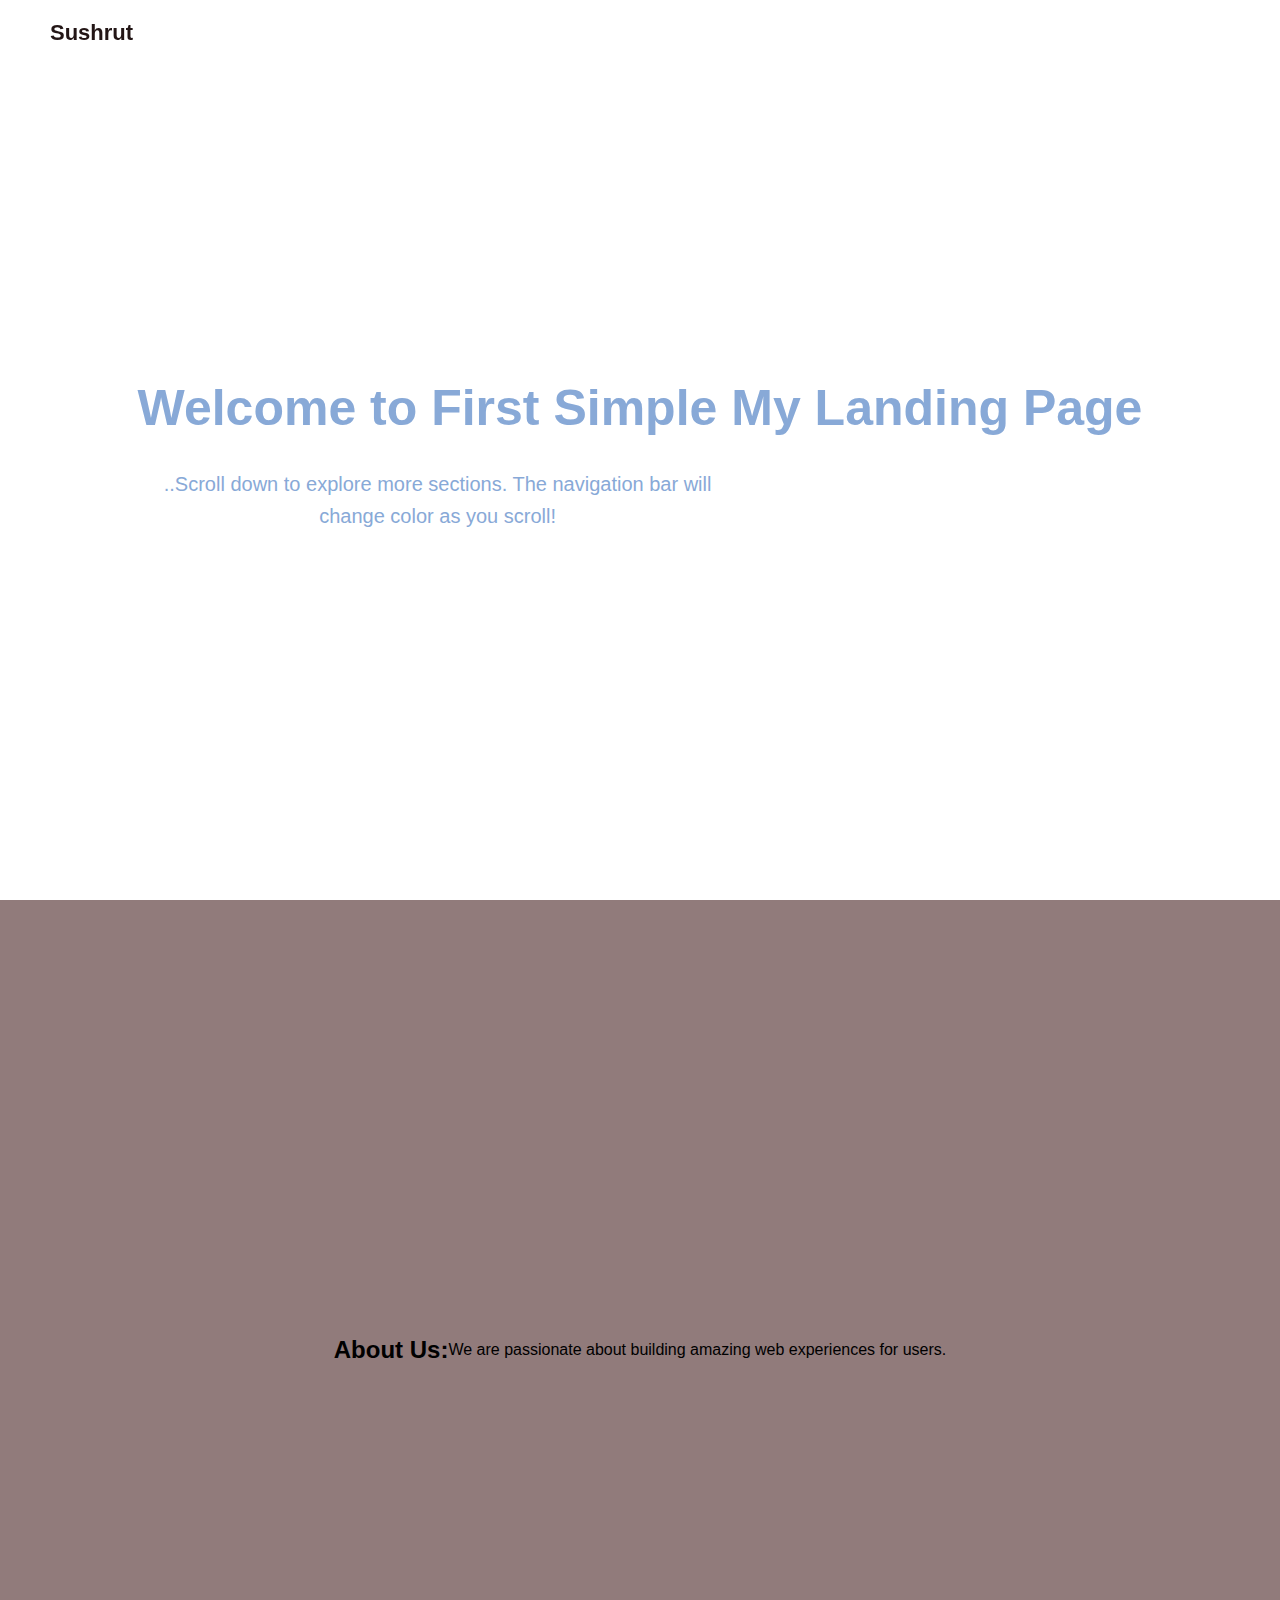
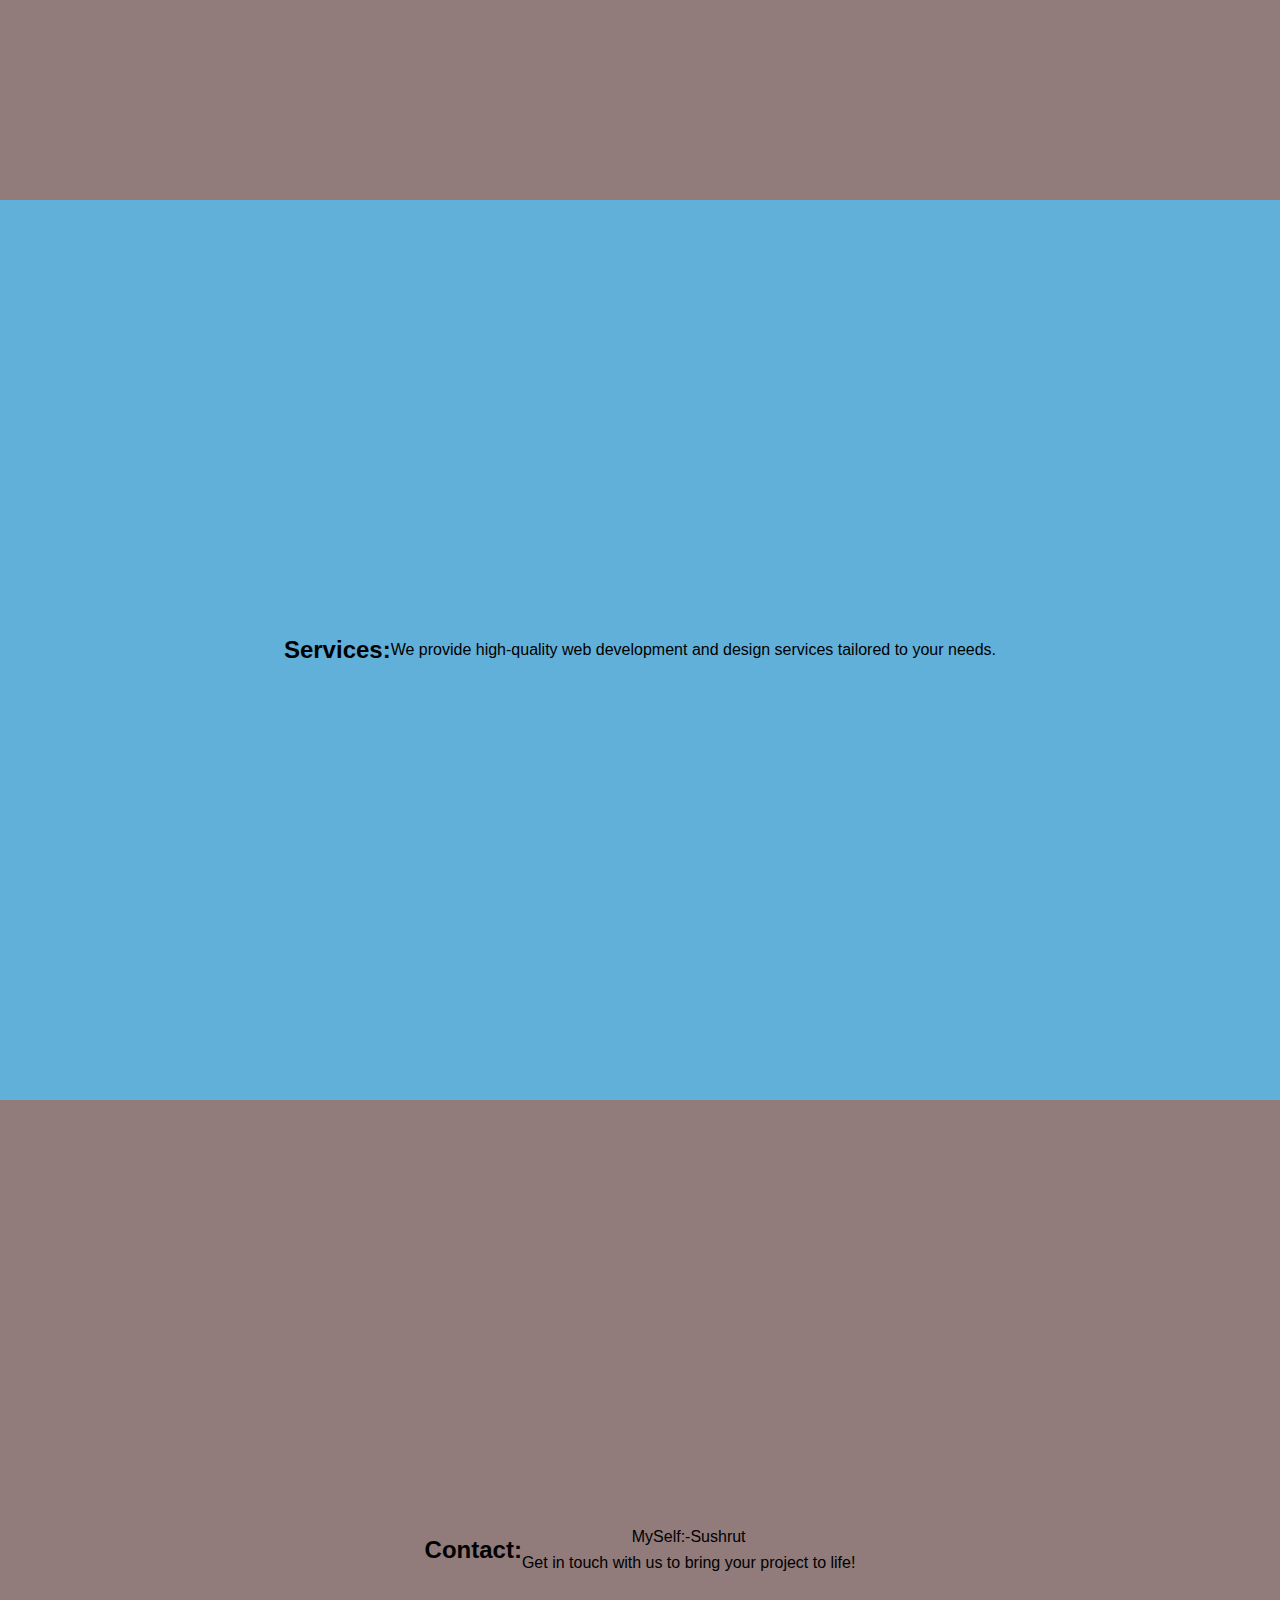
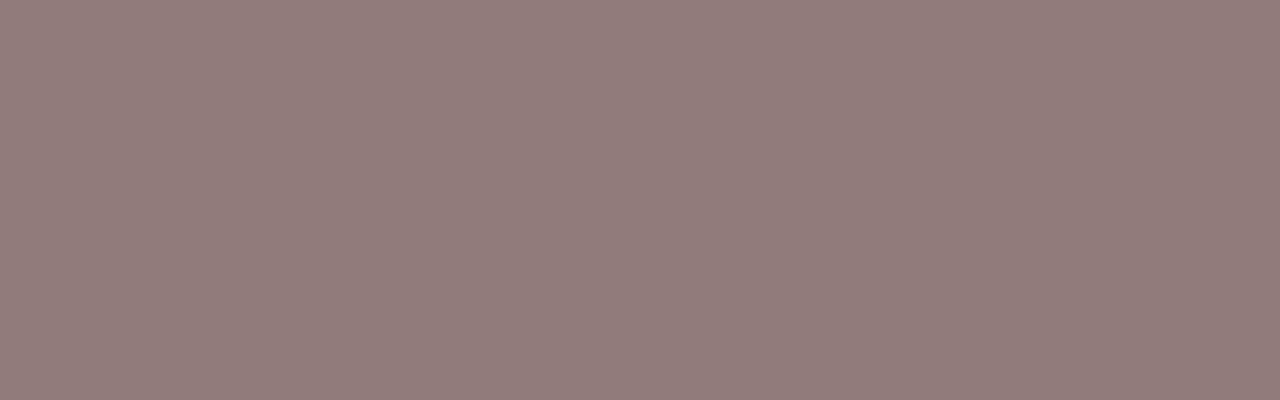
<file: PRODIGY_WD_01/index.html>
<!DOCTYPE html>
<html lang="en">
<head>
  <meta charset="UTF-8">
  <meta name="viewport" content="width=device-width, initial-scale=1.0">
  <title>Responsive Landing Page</title>
  <link rel="stylesheet" href="style.css">
</head>
<body>
  <!-- Navigation -->
  <nav id="navbar">
    <div class="logo">Sushrut</div>
     <div class="right-logo">
    <div class="menu-toggle" id="menu-toggle">&#9776;</div>
    <ul id="menu">
      <li><a href="#home">Home</a></li>
      <li><a href="#about">About</a></li>
      <li><a href="#services">Services</a></li>
      <li><a href="#contact">Contact</a></li>
    </ul>
  </nav>

  <!-- Hero Section -->
  <div class="hero" id="home">
    <div>
      <h1>Welcome to First Simple My Landing Page</h1>
      <p>..Scroll down to explore more sections. The navigation bar will change color as you scroll!</p>
    </div>
  </div>

  <!-- Sections -->
  <section id="about">
    <h2>About Us:</h2>
    <p> We are passionate about building amazing web experiences for users.</p>
  </section>

  <section id="services">
    <h2>Services:</h2>
    <p>We provide high-quality web development and design services tailored to your needs.</p>
  </section>

  <section id="contact">
    <h2>Contact:</h2>
  <p>MySelf:-Sushrut <br> Get in touch with us to bring your project to life!</p>
  </section>

  <script src="script.js"></script>
</body>
</html>
</file>
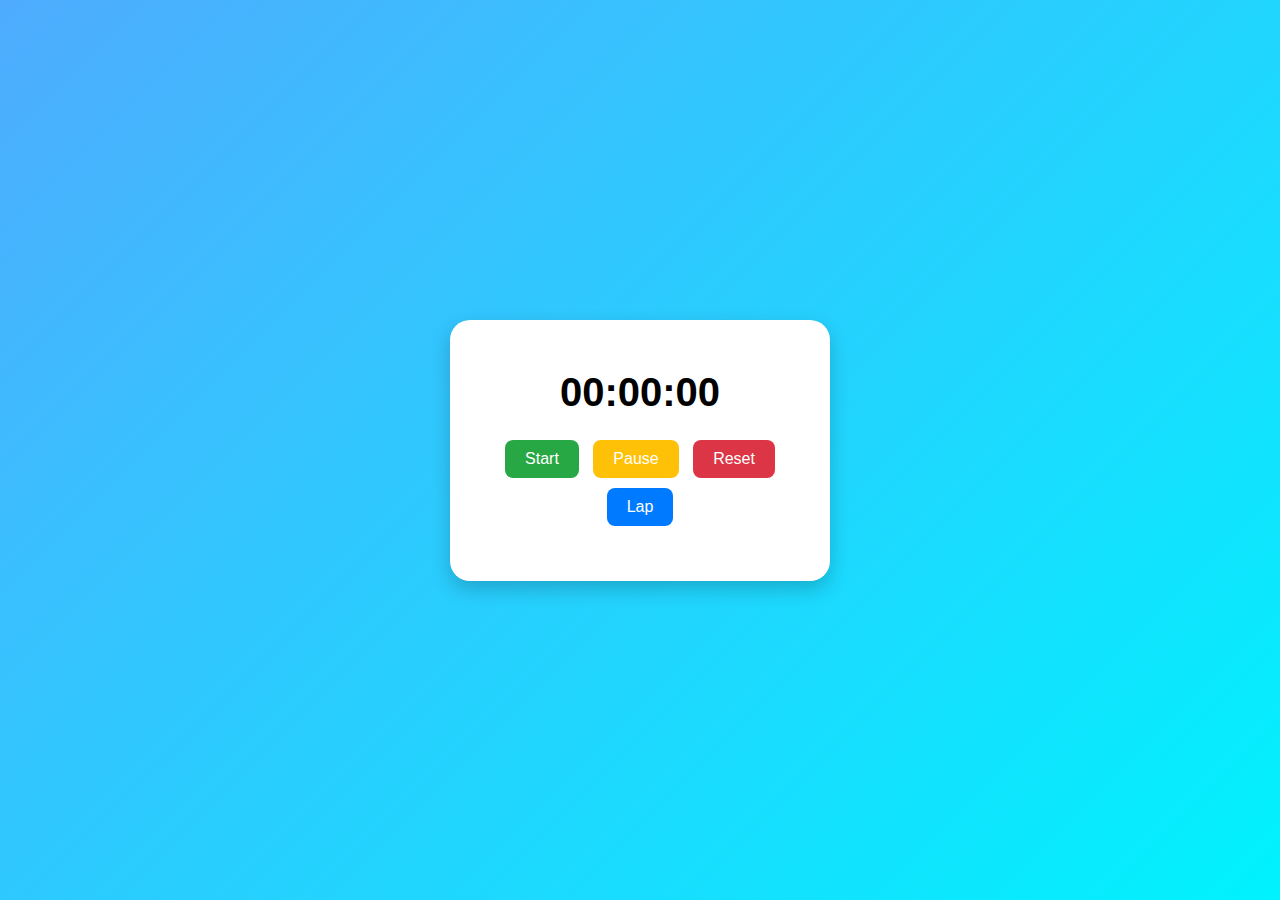
<file: PRODIGY_WD_02/index.html>
<!DOCTYPE html>
<html lang="en">
<head>
  <meta charset="UTF-8">
  <title>Stopwatch Web App</title>
  <link rel="stylesheet" href="style.css">
</head>
<body>
  <div class="stopwatch">
    <h1 id="display">00:00:00</h1>
    <div class="buttons">
      <button class="start" onclick="start()">Start</button>
      <button class="pause" onclick="pause()">Pause</button>
      <button class="reset" onclick="reset()">Reset</button>
      <button class="lap" onclick="lap()">Lap</button>
    </div>
    <div class="laps" id="laps"></div>
  </div>

  <script src="script.js"></script>
</body>
</html>
</file>
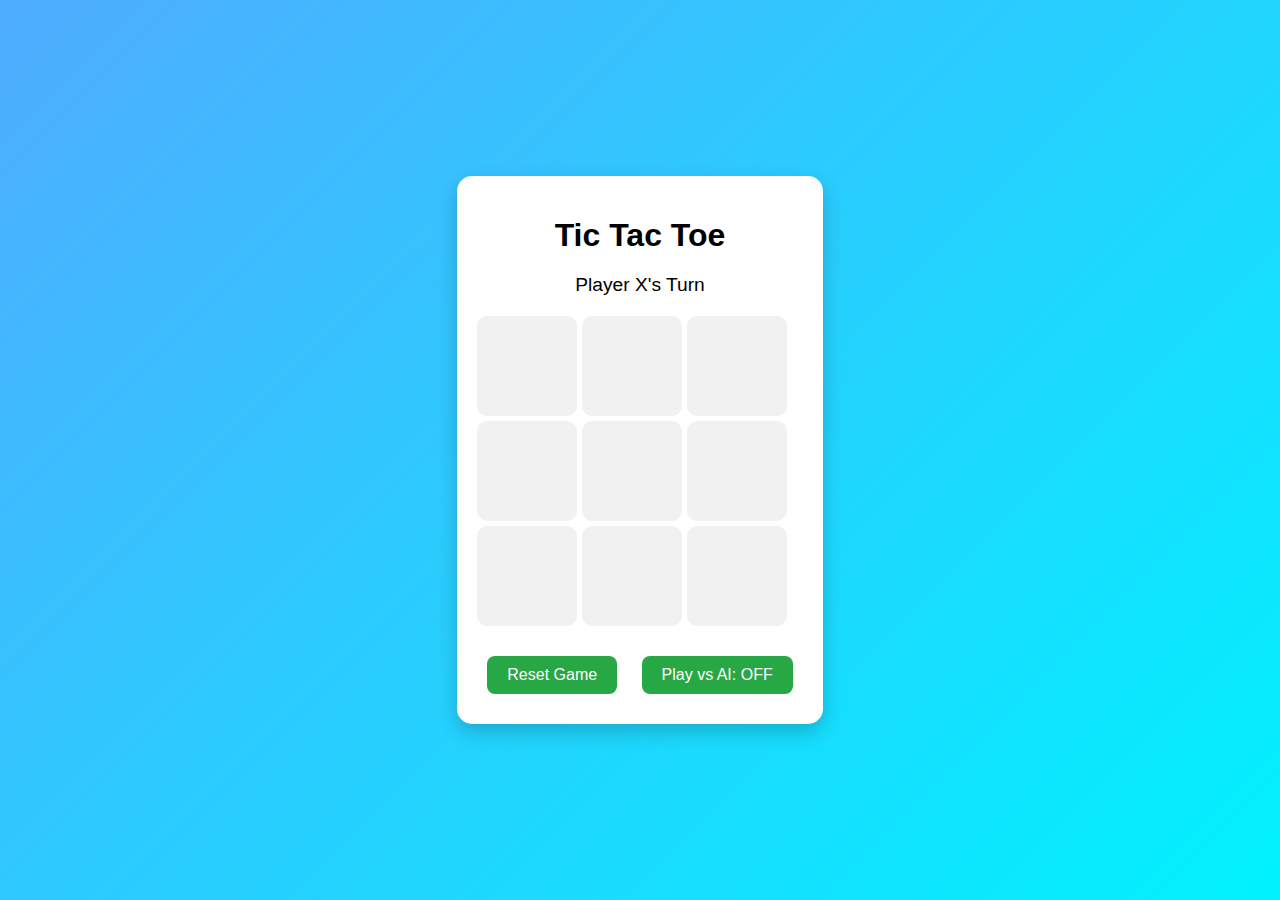
<file: PRODIGY_WD_03/index.html>
<!DOCTYPE html>
<html lang="en">
<head>
  <meta charset="UTF-8">
  <title>Tic Tac Toe Game</title>
  <link rel="stylesheet" href="style.css">
</head>
<body>
  <div class="game-container">
    <h1>Tic Tac Toe</h1>
    <div class="status" id="status">Player X's Turn</div>
    <div class="board" id="board"></div>
    <button onclick="resetGame()">Reset Game</button>
    <button onclick="toggleAI()">Play vs AI: <span id="ai-status">OFF</span></button>
  </div>

  <script src="script.js"></script>
</body>
</html>
</file>
<file: PRODIGY_WD_02/style.css>
body {
  font-family: Arial, sans-serif;
  background: linear-gradient(135deg, #4facfe, #00f2fe);
  display: flex;
  justify-content: center;
  align-items: center;
  height: 100vh;
  margin: 0;
}

.stopwatch {
  background: white;
  padding: 30px;
  border-radius: 20px;
  box-shadow: 0 8px 20px rgba(0,0,0,0.2);
  text-align: center;
  width: 320px;
}

h1 {
  font-size: 2.5rem;
  margin: 20px 0;
}

.buttons {
  margin: 20px 0;
}

button {
  padding: 10px 20px;
  margin: 5px;
  font-size: 1rem;
  border: none;
  border-radius: 8px;
  cursor: pointer;
  transition: 0.3s;
}

button:hover {
  opacity: 0.8;
}

.start { background: #28a745; color: white; }
.pause { background: #ffc107; color: white; }
.reset { background: #dc3545; color: white; }
.lap { background: #007bff; color: white; }

.laps {
  max-height: 150px;
  overflow-y: auto;
  margin-top: 15px;
  text-align: left;
  padding: 0 10px;
}

.laps p {
  background: #f1f1f1;
  padding: 8px;
  border-radius: 6px;
  margin: 5px 0;
}
</file>
<file: PRODIGY_WD_03/style.css>
body {
  font-family: Arial, sans-serif;
  display: flex;
  justify-content: center;
  align-items: center;
  height: 100vh;
  background: linear-gradient(135deg, #4facfe, #00f2fe);
  margin: 0;
}

.game-container {
  text-align: center;
  background: #fff;
  padding: 20px;
  border-radius: 15px;
  box-shadow: 0 8px 20px rgba(0,0,0,0.2);
}

h1 {
  margin-bottom: 20px;
  font-size: 2rem;
}

.board {
  display: grid;
  grid-template-columns: repeat(3, 100px);
  grid-template-rows: repeat(3, 100px);
  gap: 5px;
  margin: 20px auto;
}

.cell {
  width: 100px;
  height: 100px;
  background: #f1f1f1;
  display: flex;
  justify-content: center;
  align-items: center;
  font-size: 2.5rem;
  cursor: pointer;
  border-radius: 10px;
  transition: 0.2s;
}

.cell:hover {
  background: #e1e1e1;
}

.status {
  font-size: 1.2rem;
  margin: 10px 0;
}

button {
  padding: 10px 20px;
  border: none;
  border-radius: 8px;
  background: #28a745;
  color: #fff;
  font-size: 1rem;
  cursor: pointer;
  margin: 10px;
}

button:hover {
  opacity: 0.9;
}
</file>
<file: PRODIGY_WD_01/style.css>
/* Reset */
* {
  margin: 0;
  padding: 0;
  box-sizing: border-box;
}

body {
  font-family: Arial, sans-serif;
  line-height: 1.6;
  scroll-behavior: smooth;
}

/* Navigation Bar */
nav {
  position: fixed;
  top: 0;
  left: 0;
  width: 100%;
  background: transparent;
  display: flex;
  justify-content: space-between;
  align-items: center;
  padding: 15px 50px;
  transition: background 0.3s ease, box-shadow 0.3s ease;
  z-index: 1000;
}

nav.scrolled {
  background: #333;
  box-shadow: 0 2px 5px rgba(0,0,0,0.2);
}

nav .logo {
  color: rgb(35, 22, 22);
  font-size: 22px;
  font-weight: bold;
}
/* Right Side Logo */
.right-logo img {
  width: 150px;
  height: 150px;
  object-fit: contain;
  margin-left: 20px;
}
nav ul {
  list-style: none;
  display: flex;
  gap: 20px;
}

nav ul li {
  display: inline-block;
}

nav ul li a {
  text-decoration: none;
  color: rgb(255, 255, 255);
  font-size: 16px;
  padding: 8px 12px;
  transition: color 0.3s ease, background 0.3s ease;
}

nav ul li a:hover {
  background: rgb(143, 152, 162);
  color: #f9e3e3;
  border-radius: 5px;
}

/* Hero Section */
.hero {
  height: 100vh;
  background: url('https://source.unsplash.com/1600x900/?technology,nature') no-repeat center center/cover;
  display: flex;
  justify-content: center;
  align-items: center;
  color: rgb(136, 169, 215);
  text-align: center;
  padding: 20px;
}

.hero h1 {
  font-size: 50px;
  margin-bottom: 20px;
}

.hero p {
  font-size: 20px;
  max-width: 600px;
}

/* Sections */
section {
  height: 100vh;
  padding: 50px;
  display: flex;
  justify-content: center;
  align-items: center;
  text-align: center;
}

section:nth-child(even) {
  background: #61b0da;
}

section:nth-child(odd) {
  background: #917b7b;
}

/* Responsive Menu */
@media (max-width: 768px) {
  nav {
    padding: 15px 20px;
  }

  nav ul {
    display: none;
    flex-direction: column;
    position: absolute;
    top: 60px;
    right: 20px;
    background: #333;
    padding: 20px;
    border-radius: 10px;
  }

  nav ul.show {
    display: flex;
  }

  nav .menu-toggle {
    display: block;
    font-size: 24px;
    color: rgb(144, 136, 235);
    cursor: pointer;
  }
}

@media (min-width: 769px) {
  nav .menu-toggle {
    display: none;
  }
}
</file>
